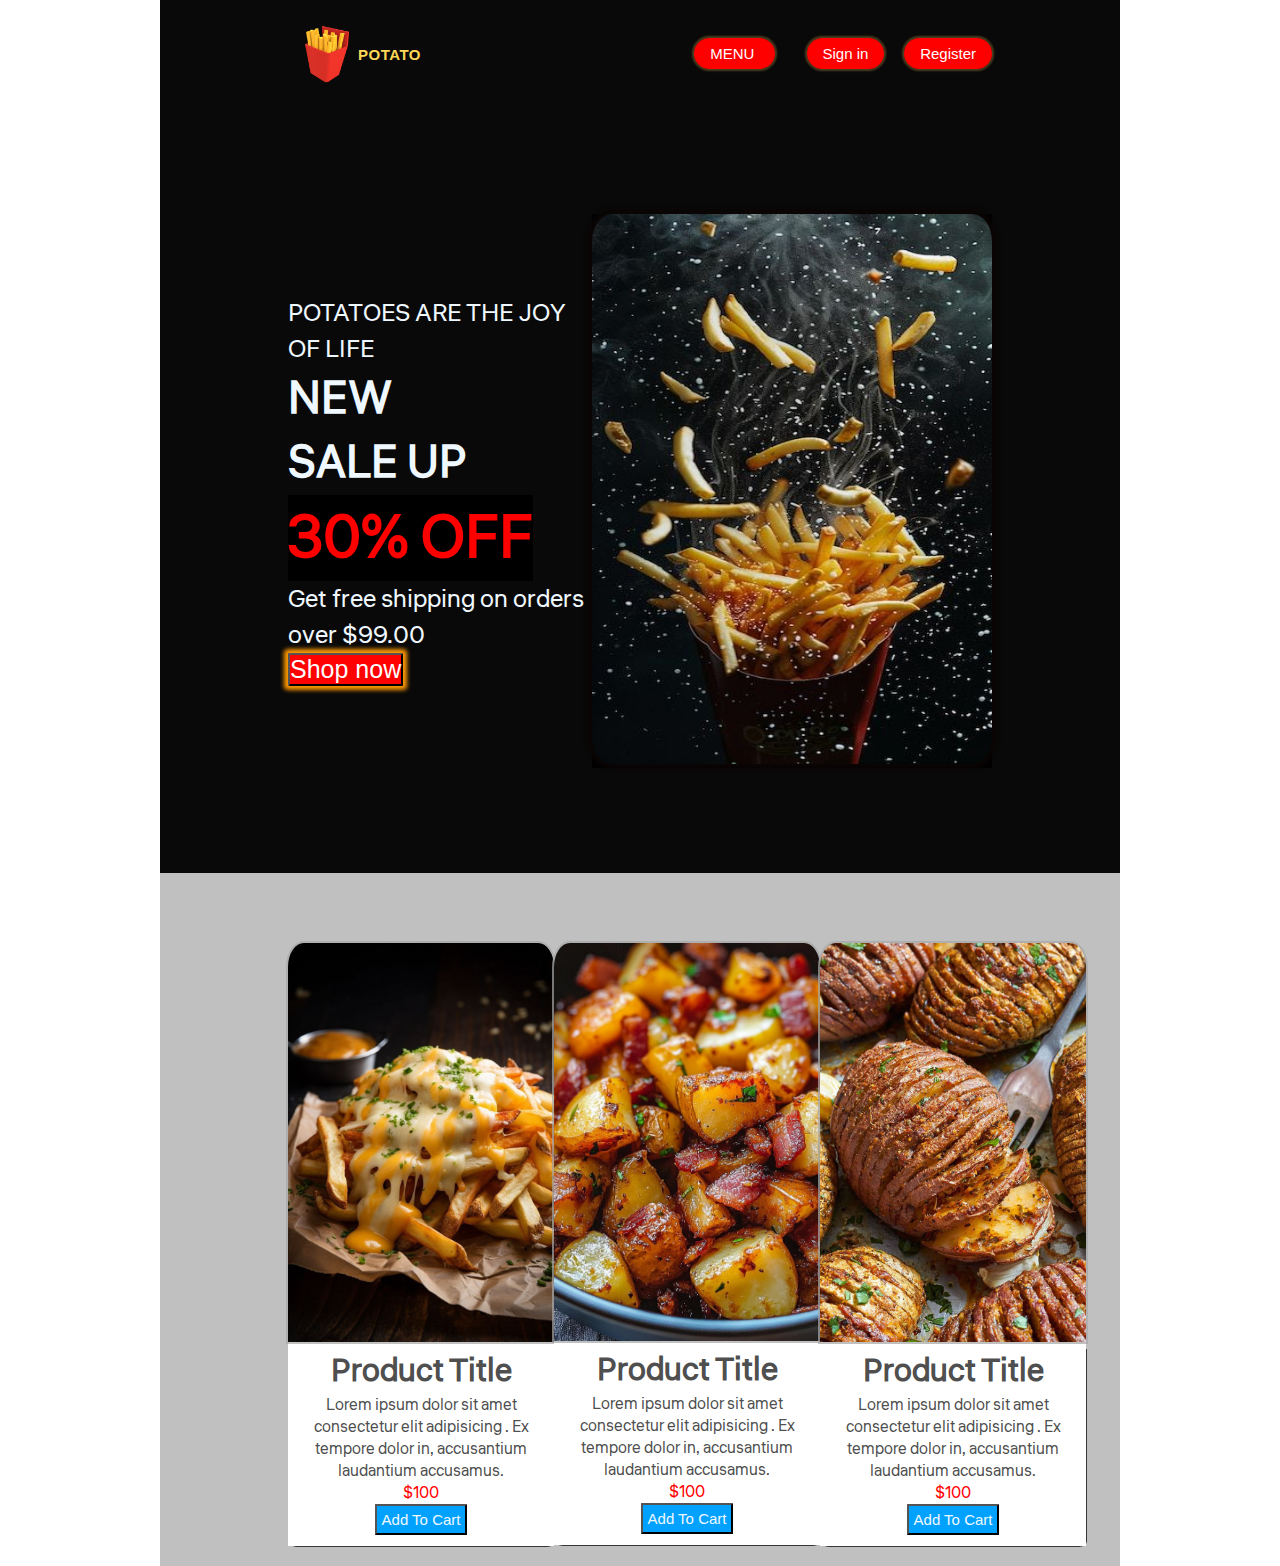
<file: index.html>
<!DOCTYPE html>
<html lang="en">
<head>
    <meta charset="UTF-8">
    <meta name="viewport" content="width=device-width, initial-scale=1.0">
    <title>POTATOES</title>
    <link rel="stylesheet" href="./style/main.css">
    <link rel="preconnect" href="https://fonts.googleapis.com">
    <link
    rel="shortcut icon"
    href="/photo/icon.png"
    type="image/x-icon"/>
  <link
  rel="stylesheet"
  href="https://cdnjs.cloudflare.com/ajax/libs/font-awesome/6.4.2/css/all.min.css"
  integrity="sha512-z3gLpd7yknf1YoNbCzqRKc4qyor8gaKU1qmn+CShxbuBusANI9QpRohGBreCFkKxLhei6S9CQXFEbbKuqLg0DA=="
  crossorigin="anonymous"
  referrerpolicy="no-referrer"/>
<link rel="preconnect" href="https://fonts.gstatic.com" crossorigin>
<link href="https://fonts.googleapis.com/css2?family=Liter&display=swap" rel="stylesheet">
</head>
<body>
    <div class="top-pg">
        <header class="flex">

        <div class="logo">
            <img src="./photo/icon.png" width="70" height="70" alt="photo icon">
            <p style="font-weight: bold ; letter-spacing: 0.5px;" class="p-icon">POTATO</p>
        </div>

        <div class="link">
            <a style="position: relative" class="sign-in" href="#menuu">
                <i class="fa-solid fa-cart-shopping"></i>
                MENU
                <span class="products-number"></span>
              </a>

              <a class="sign-in" href="./pages/sign-in.html">
                <i class="fa-solid fa-right-to-bracket"></i>
                Sign in</a>
              
              <a class="register" href="./pages/sign-in.html">
                <i class="fa-solid fa-user-plus"></i>
                Register</a>
        </div>

        </header>
        <section class="home">
            <div class="content">

            <div class="container">
                <p class="one">POTATOES ARE THE JOY OF LIFE</p>
                <p class="one-1">NEW</p>
                <p class="two">SALE UP <span class="two-1">30% OFF</span> </p>
                <p class="thre">Get free shipping on orders over $99.00</p>
                <button class="botton-1">Shop now</button>
            </div>

            <div class="image">
                <img src="./photo/hom.jpeg" width="400" height="550" alt="photo home">
            </div>

            </div>
        </section>


    </div>
    <main>
    <section class="MENU" id="menuu">
        <article class="card">
        <a href="/pages/product-details.html">
            <img width="266" src="./photo/list-1.jpeg" alt="" srcset="" />
          </a>

          <div style="width: 266px" class="contents">
            <h1 class="title">Product Title</h1>
            <p class="description">
              Lorem ipsum dolor sit amet consectetur elit adipisicing . Ex
              tempore dolor in, accusantium laudantium accusamus.
            </p>

            <div
              class="flex"
              style="justify-content: space-between; padding-bottom: 0.7rem"
            >
              <div class="price">$100</div>

              <button class="add-to-cart flex">
                <i class="fa-solid fa-cart-plus"></i>
                Add To Cart
              </button>
            </div>
          </div>
        </article>

        <article class="card">
        <a href="/pages/product-details.html">
            <img width="266" src="./photo/list-2.jpeg" alt="" srcset="" />
          </a>

          <div style="width: 266px" class="contents">
            <h1 class="title">Product Title</h1>
            <p class="description">
              Lorem ipsum dolor sit amet consectetur elit adipisicing . Ex
              tempore dolor in, accusantium laudantium accusamus.
            </p>

            <div
              class="flex"
              style="justify-content: space-between; padding-bottom: 0.7rem"
            >
              <div class="price">$100</div>

              <button class="add-to-cart flex">
                <i class="fa-solid fa-cart-plus"></i>
                Add To Cart
              </button>
            </div>
          </div>
        </article>

        <article class="card">
        <a href="/pages/product-details.html">
            <img width="266" src="./photo/list-3.jpeg" alt="" srcset="" />
          </a>

          <div style="width: 266px" class="contents">
            <h1 class="title">Product Title</h1>
            <p class="description">
              Lorem ipsum dolor sit amet consectetur elit adipisicing . Ex
              tempore dolor in, accusantium laudantium accusamus.
            </p>

            <div
              class="flex"
              style="justify-content: space-between; padding-bottom: 0.7rem"
            >
              <div class="price">$100</div>

              <button class="add-to-cart flex">
                <i class="fa-solid fa-cart-plus"></i>
                Add To Cart
              </button>
            </div>
          </div>
        </article>
    </section>
</main>

</body>
</html>
</file>
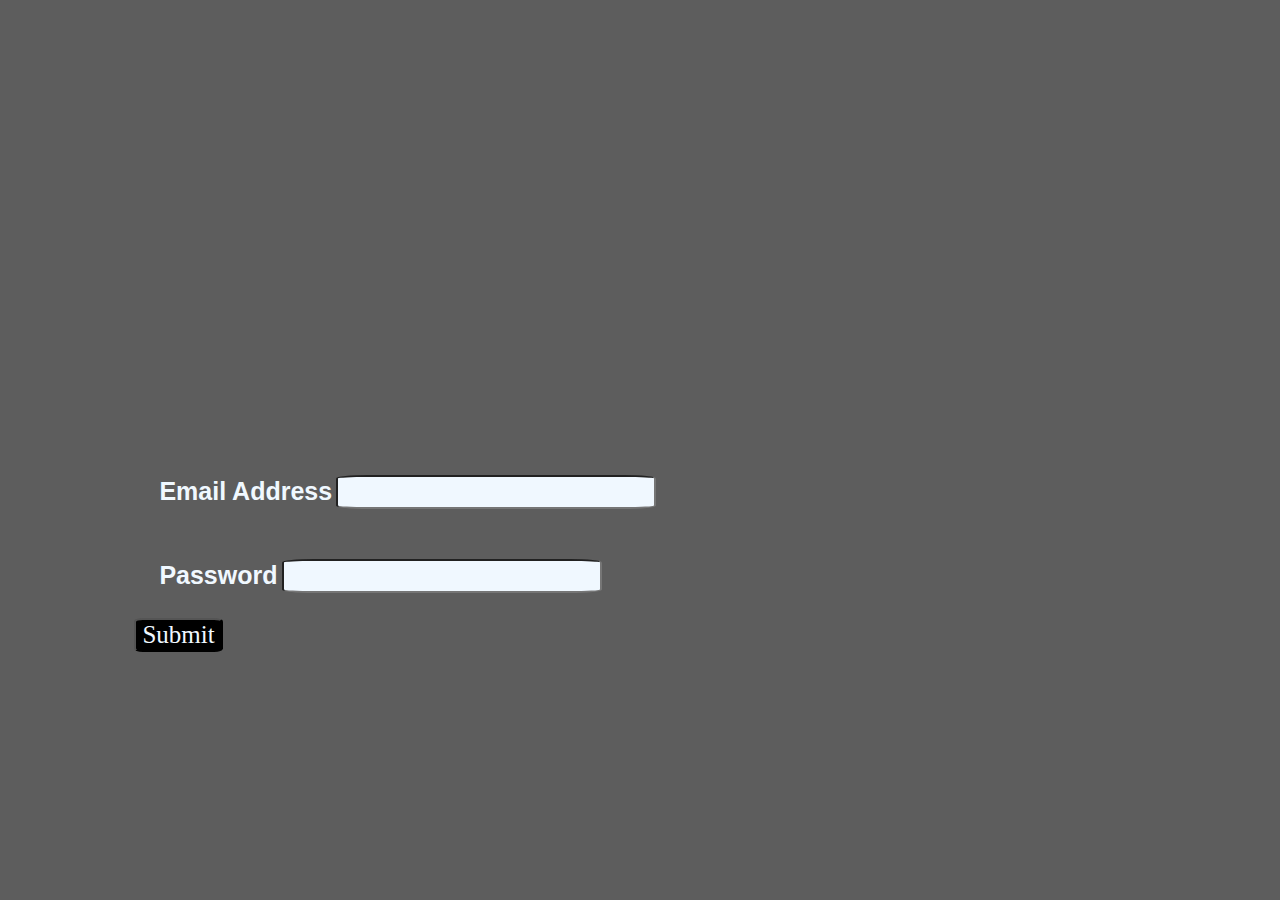
<file: pages/sign-in.html>
<!DOCTYPE html>
<html lang="en">
<head>
    <meta charset="UTF-8">
    <meta name="viewport" content="width=device-width, initial-scale=1.0">
    <title>Document</title>
</head>
<body>
    <style>
        *{
            background-color: rgb(93, 93, 93);
            font-family: "Liter", serif;

        }
        form {
            align-items: center;
            margin-top: 50vh;
            padding-inline: 10%;
            text-align:left;
            font-family: "Liter", serif;
            font-weight: 500;
            
            
        }

        form input {
            font-size: 25px;
            align-items: center;
            text-align: center;
            border-radius: 10%;
            color: aliceblue;
            background-color: aliceblue;
            

        }
        input[type="submit"]{
            font-size: 25px;
            align-items: center;
            text-align: center;
            border-radius: 10%;
            color: aliceblue;
            background-color:#000000 ;
            
        }

        form label {
            font-size: 25px;
            font-family:'Trebuchet MS', 'Lucida Sans Unicode', 'Lucida Grande', 'Lucida Sans', Arial, sans-serif;
            font-weight: 900;
            color: aliceblue;
        }

        .for {
            padding: 25px;
            font-family: "Liter", serif;
            color: rgb(0, 0, 0);
        }
        

    </style>

    <form>
        <div class="for">
            <label>Email Address</label>
            <input type="email">
        </div>
        <div class="for">
            <label>Password</label>
            <input type="password">
        </div>
        <div >
            <input type="submit">
        </div>

    </form>

</body>
</html>
</file>
<file: style/main.css>
*{
    background-color: rgb(255, 255, 255);
    margin: 0;
    padding: 0;
}
.liter-regular {
    font-family: "Liter", serif;
    font-weight: 400;
    font-style: normal;
  }
  

header.flex {
    justify-content: space-between;
    padding-inline: 10%;
    padding-top: 1.2rem;
    display: flex;
    background-color: rgb(9, 9, 9);
    color:rgb(255, 216, 86);
    margin-left: 10rem;
    margin-right:10rem;
    align-items: center;
    background-attachment: fixed;
}


.logo {
    display: flex;
    text-align: center;
    align-items: center;
    background-color: rgb(9, 9, 9);
    font-family:'Lucida Sans', 'Lucida Sans Regular', 'Lucida Grande', 'Lucida Sans Unicode', Geneva, Verdana, sans-serif ;
}
.p-icon , .logo img{
    background-color: rgb(9, 9, 9);
}
.link ,
.logo {
    background-color: rgb(9, 9, 9);
    font-size: 15px;
    
    
}
.link i {
    background-color: #ff0000;
}

.sign-in {
    margin-inline: 1rem;
    border-radius: 55px;
    font-weight: 500;
    background-color: #ff0000;
  }

.sign-in,
.register {
    border: 1px solid var(--bodyFont);
    padding: 0.44rem 1rem;
    color:rgb(255, 255, 255);
    border-radius: 55px;
    font-weight: 500;
    text-decoration: none;
    font-family:'Lucida Sans', 'Lucida Sans Regular', 'Lucida Grande', 'Lucida Sans Unicode', Geneva, Verdana, sans-serif ;
    background-color: rgb(255, 0, 0);
    box-shadow:0px 0px 2px 2px#4c4022;


  }

  .sign-in:hover,
  .register:hover,
  .container button:hover
   {
    background-color:rgb(255, 255, 255);
    color:#ff0000;
    box-shadow:0px 0px 3px 3px#997e39;
  }

.sign-in:hover .fa-solid,
  .register:hover .fa-solid {
    background-color:rgb(255, 255, 255);
    color:#ff0000;
  }

.home .content {
    background-color: rgb(9, 9, 9);
    display:flex;
    justify-content: space-between;
    padding-inline: 10%;
    padding-top: 1.2rem;
    align-items: center;
    margin-left: 10rem;
    margin-right:10rem;
    height: 85vh;
    
}

.container {
    text-align:left;
    background-color:rgb(9, 9, 9);
    font-family: "Liter", serif;
    
}

.container p {
    color:aliceblue;
    background-color:rgb(9, 9, 9);
    font-size: 25px;
}
.container .two {
    font-size: 45px;
    font-weight: bold;
    font-family: "Liter", serif;
    margin: auto;
    
}
.container .one-1 {
    font-size: 45px;
    font-weight: bold;
    font-family: "Liter", serif;
    margin:auto ;
    
}
.container .two .two-1 {
    background-color:rgb(0, 0, 0);
    font-family:"Liter", serif;
    font-size:60px ;
    color:#ff0000;
}

.content .image {
    background-color:rgb(0, 0, 0);
    border: 2px;
}
 
.image img {
    border-radius: 5%;
    box-shadow: 0px 0px 5px 5px#0b0505 ;
}
.container .botton-1 {
    color:rgb(255, 255, 255);
    font-size: 25px;
    background-color: #ff0101;
    box-shadow:0px 0px 4px 4px#ff9900;
    border-radius: 2%;
    font-weight: 500;
        

}
.container button {
    background-color: #0b0505;
}


.MENU {
    display: flex;
    align-items: center;
    justify-content: space-between;
    padding-inline: 10%;
    padding-top: 1.2rem;
    display: flex;
    background-color: rgba(167, 167, 167, 0.712);
    color:rgb(0, 0, 0);
    margin-left: 10rem;
    margin-right:10rem;
    align-items: center;
    font-family: "Liter", serif;
    
}
.card {
    background-color: rgba(167, 167, 167, 0.712);
    color: rgba(0, 0, 0, 0.712);
    font-family: "Liter", serif;
    align-items: center;
    text-align: center;
    box-shadow: 0px 0px 0px 0px;
    border-radius: 6% 6% 3% 3%;
    margin-top: 50px;
    margin-bottom: 20px;

}

.MENU .card a img {
    border-radius: 6% 6% 0% 0%;
    color: rgba(167, 167, 167, 0.712);
    box-shadow: 0px 0px 0px 2px;
}

.contents {
    box-shadow: 1px 1px 0px 0px; 
    border-radius: 0% 0% 3% 3%;
}   

.price {
    color: #ff0000;
}



.add-to-cart {
    background-color:#01a2ff;
    color:aliceblue;
    font-size: 15px;
    padding: 5px;
    border-radius: 2%;
    text-decoration: none;
}

.add-to-cart:hover,
.add-to-cart:hover .fa-solid {
    background-color: aliceblue;
    color: #01a2ff;
    
}


.add-to-cart i {
    background-color:#01a2ff;
    color:aliceblue;
    text-decoration: none;

}


@media (min-width: 768px) and (max-width: 1030px) {
        header.flex {
            padding: auto;
            margin: 0;
        }
        .logo{
            overflow: hidden;
            display: none;
             
        }
        .link {
            margin: auto;
            align-items: center;
            padding-top: 20px;
            
            
            
        }
        .home .content {
            margin: auto;
            height:85vh ;
            flex-direction: column-reverse;
            padding-bottom: 100px;
            padding: auto;
            
        }
        .image {
            padding-top: 0px;
            height:auto ;
            width: auto;
        }
        .container {
            
        }
        .MENU{
            margin: auto;
            padding: auto;
            flex-direction: column-reverse;
        }
        }

@media  (min-width:0) and (max-width:767px) {
    body{margin: 0;
        padding: 0;

    }
    header.flex {
        display: flex;
        margin:20px 0px 0px 0px;
    }
    .logo{
        overflow: hidden;
        display: none;
         
    }
    .link {
        margin: auto;
        position: absolute;
        background-color: #01a2ff00;
        font-size: 10px;
        align-items: center;
        
        
    }
    .home .content {
        margin: auto;
        height:85vh ;
        flex-direction: column-reverse;
        padding-bottom: 100px;
        
        
        
    }
    .image {
        padding-top: px;
        height:auto ;
        width: auto;
        
        
    }
    .container {
        
    }
    .MENU{
        margin: auto;
        padding: auto;
        flex-direction: column-reverse;
    }
}
</file>
